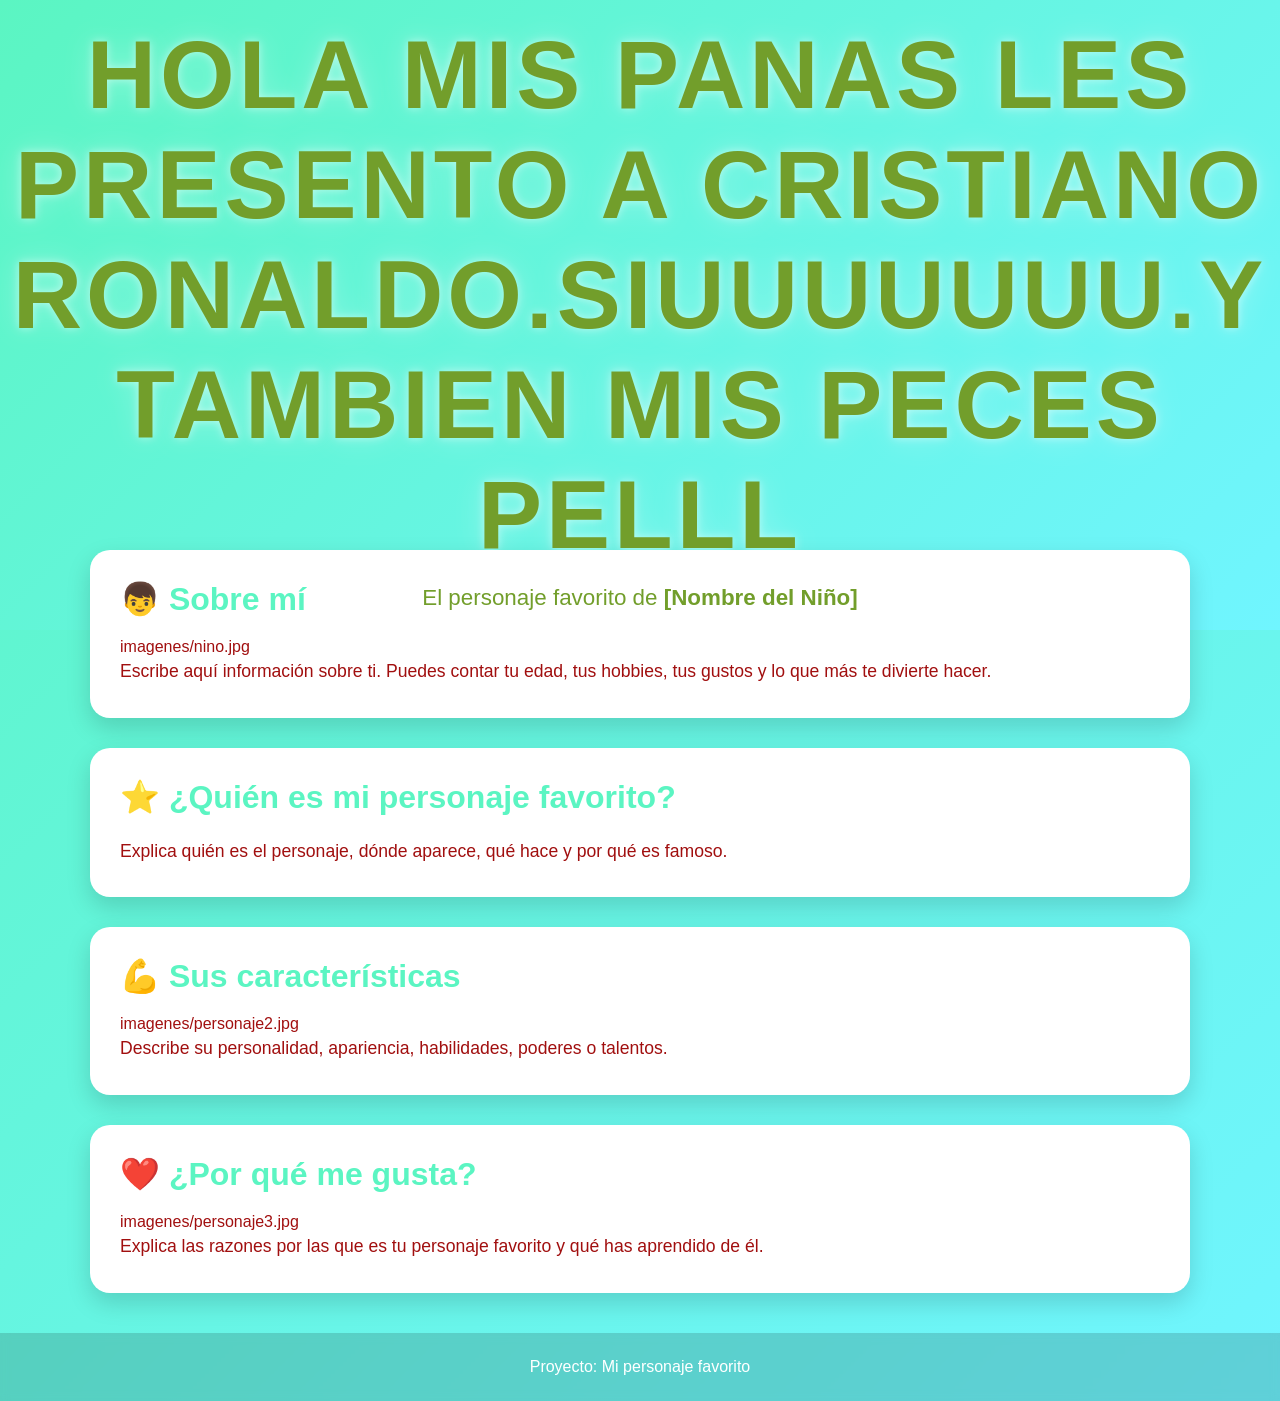
<file: docs/personajeFavorito/index.html>
<!DOCTYPE html>
<html lang="es">

<head>
    <meta charset="UTF-8">
    <meta name="viewport" content="width=device-width, initial-scale=1.0">
    <title>[Nombre del Personaje]</title>
    <link rel="stylesheet" href="style.css">
</head>

<body>

    <header class="hero">
        <div class="hero-content">
            <h1>hola mis panas les presento a cristiano ronaldo.siuuuuuuu.y tambien mis peces

    pelll
            </h1>
            <p>El personaje favorito de <strong>[Nombre del Niño]</strong></p>
        </div>
    </header>

    <main>

        <section class="card">
            <h2>👦 Sobre mí</h2>
            imagenes/nino.jpg

            <p>
                Escribe aquí información sobre ti.
                Puedes contar tu edad, tus hobbies,
                tus gustos y lo que más te divierte hacer.
            </p>
        </section>

        <section class="card">
            <h2>⭐ ¿Quién es mi personaje favorito?</h2>
    




            <p>
                Explica quién es el personaje, dónde aparece,
                qué hace y por qué es famoso.
            </p>
        </section>

        <section class="card">
            <h2>💪 Sus características</h2>
            imagenes/personaje2.jpg

            <p>
                Describe su personalidad, apariencia,
                habilidades, poderes o talentos.
            </p>
        </section>

        <section class="card">
            <h2>❤️ ¿Por qué me gusta?</h2>
            imagenes/personaje3.jpg

            <p>
                Explica las razones por las que es tu personaje favorito
                y qué has aprendido de él.
            </p>
        </section>

    </main>

    <footer>
        <p>Proyecto: Mi personaje favorito</p>
    </footer>

</body>

</html>
</file>
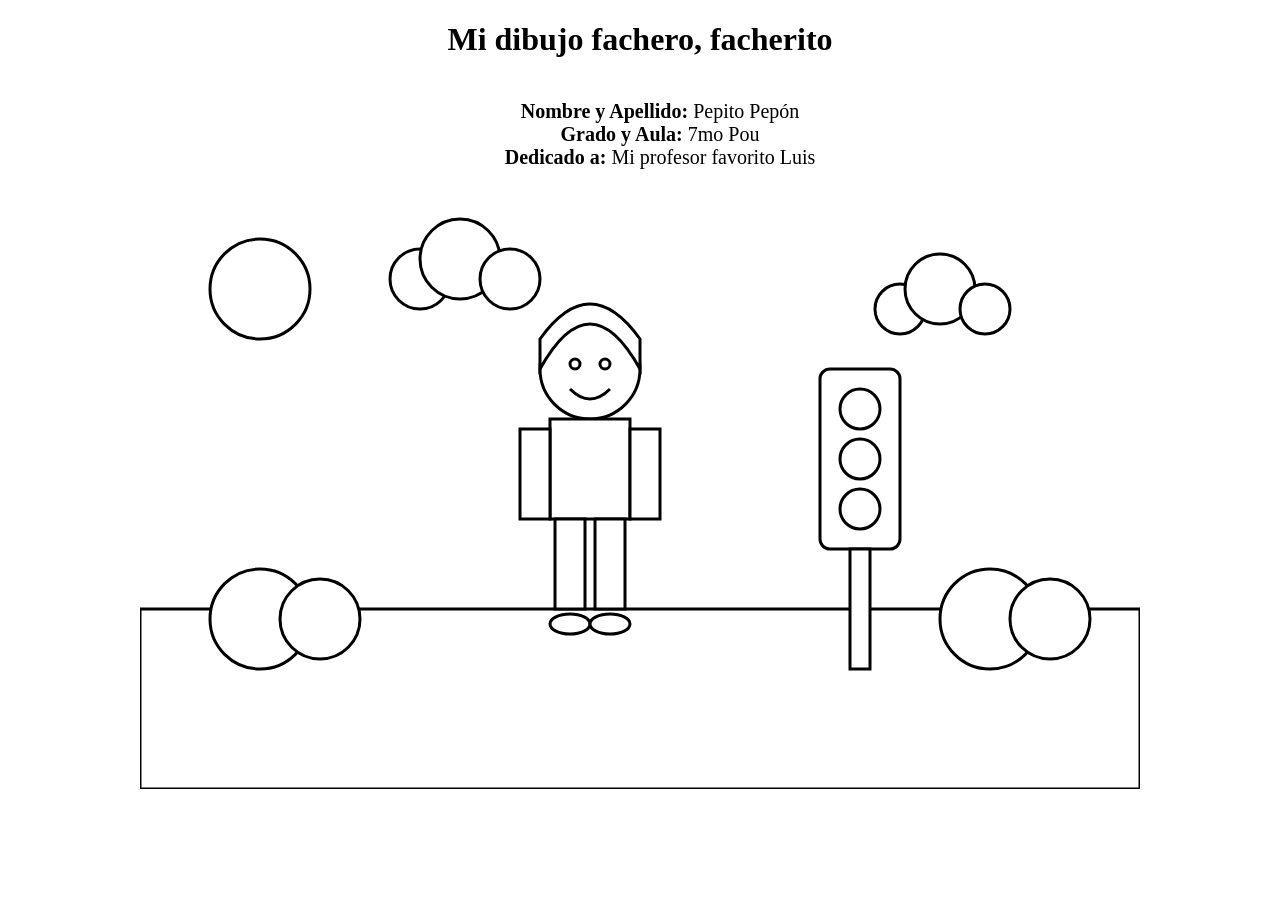
<file: docs/semaforoRGB/index.html>
<!DOCTYPE html>
<html lang="es">
<head>
    <meta charset="UTF-8">
    <title>Dibujo para colorear</title>
    <link rel="stylesheet" href="estilos.css">
</head>
<body>
<h1>Mi dibujo fachero, facherito</h1>
<ul>
  <li><strong>Nombre y Apellido:</strong> Pepito Pepón</li>
  <li><strong>Grado y Aula:</strong> 7mo Pou</li>
  <li><strong>Dedicado a:</strong> Mi profesor favorito Luis</li>
</ul>
<svg viewBox="0 0 1000 600" class="dibujo cielo">

    <!-- Sol -->
    <circle class="sol" cx="120" cy="100" r="50"/>

    <!-- Nubes -->
    <g class="nube">
        <circle class="nube-cuerpo" cx="280" cy="90" r="30"/>
        <circle class="nube-cuerpo" cx="320" cy="70" r="40"/>
        <circle class="nube-cuerpo" cx="370" cy="90" r="30"/>
    </g>

    <g class="nube">
        <circle class="nube-cuerpo" cx="760" cy="120" r="25"/>
        <circle class="nube-cuerpo" cx="800" cy="100" r="35"/>
        <circle class="nube-cuerpo" cx="845" cy="120" r="25"/>
    </g>

    <!-- Césped -->
    <rect class="cesped" x="0" y="420" width="1000" height="180"/>

    <!-- Arbustos -->
    <circle class="arbusto" cx="120" cy="430" r="50"/>
    <circle class="arbusto" cx="180" cy="430" r="40"/>

    <circle class="arbusto" cx="850" cy="430" r="50"/>
    <circle class="arbusto" cx="910" cy="430" r="40"/>

    <!-- Semáforo -->
    <g class="semaforo">

        <rect class="cuerpo-semaforo"
              x="680"
              y="180"
              width="80"
              height="180"
              rx="10"/>

        <circle class="luz-roja"
                cx="720"
                cy="220"
                r="20"/>

        <circle class="luz-amarilla"
                cx="720"
                cy="270"
                r="20"/>

        <circle class="luz-verde"
                cx="720"
                cy="320"
                r="20"/>

        <rect class="palo-semaforo"
              x="710"
              y="360"
              width="20"
              height="120"/>

    </g>

    <!-- Persona -->

    <!-- Cabeza -->
    <circle class="piel"
            cx="450"
            cy="180"
            r="50"/>

    <!-- Cabello -->
    <path class="cabello"
          d="M400 180
             Q450 90 500 180
             L500 150
             Q450 80 400 150 Z"/>

    <!-- Ojos -->
    <circle class="ojo"
            cx="435"
            cy="175"
            r="5"/>

    <circle class="ojo"
            cx="465"
            cy="175"
            r="5"/>

    <!-- Sonrisa -->
    <path class="boca"
          d="M430 200 Q450 220 470 200"/>

    <!-- Polo -->
    <rect class="polo"
          x="410"
          y="230"
          width="80"
          height="100"/>

    <!-- Brazos -->
    <rect class="piel"
          x="380"
          y="240"
          width="30"
          height="90"/>

    <rect class="piel"
          x="490"
          y="240"
          width="30"
          height="90"/>

    <!-- Pantalón -->
    <rect class="pantalon"
          x="415"
          y="330"
          width="30"
          height="90"/>

    <rect class="pantalon"
          x="455"
          y="330"
          width="30"
          height="90"/>

    <!-- Zapatos -->
    <ellipse class="zapato"
             cx="430"
             cy="435"
             rx="20"
             ry="10"/>

    <ellipse class="zapato"
             cx="470"
             cy="435"
             rx="20"
             ry="10"/>

</svg>

</body>
</html>
</file>
<file: docs/personajeFavorito/style.css>
/*======================================
  PALETA DE COLORES
======================================*/
:root {
    --color-primario: #5bf5c2;
    --color-secundario: #70f5ff;
}

/*======================================
  CONFIGURACIÓN GENERAL
======================================*/
* {
    margin: 0;
    padding: 0;
    box-sizing: border-box;
}

body {
    font-family: "Segoe UI", Arial, sans-serif;

    background: linear-gradient(
        135deg,
        var(--color-primario),
        var(--color-secundario)
    );

    min-height: 100vh;
    color: #a10f0f;
}

/*======================================
  HERO
======================================*/
.hero {
    height: 70vh;

    display: flex;
    justify-content: center;
    align-items: center;

    text-align: center;

    background: linear-gradient(
        135deg,
        var(--color-primario),
        var(--color-secundario)
    );

    color: rgb(114, 158, 43);
}

.hero-content {
    animation: aparecer 1.5s ease;
}

.hero h1 {
    font-size: clamp(3rem, 8vw, 6rem);
    letter-spacing: 4px;
    text-transform: uppercase;

    text-shadow:
        0 0 10px rgba(255,255,255,.5),
        0 0 30px rgba(255,255,255,.3);

    animation: flotar 3s ease-in-out infinite;
}

.hero p {
    font-size: 1.4rem;
    margin-top: 15px;
}

/*======================================
  CONTENEDOR
======================================*/
main {
    width: 90%;
    max-width: 1100px;

    margin: -80px auto 40px;
}

/*======================================
  TARJETAS
======================================*/
.card {
    background: white;

    margin-bottom: 30px;
    padding: 30px;

    border-radius: 20px;

    box-shadow: 0 10px 25px rgba(0,0,0,.15);

    transition: .3s;
}

.card:hover {
    transform: translateY(-8px);
}

.card h2 {
    color: var(--color-primario);
    margin-bottom: 20px;
    font-size: 2rem;
}

.card img {
    width: 100%;
    max-width: 450px;

    display: block;
    margin: 20px auto;

    border-radius: 15px;

    transition: .4s;
}

.card img:hover {
    transform: scale(1.05);
}

.card p {
    font-size: 1.1rem;
    line-height: 1.8;
}

/*======================================
  FOOTER
======================================*/
footer {
    text-align: center;

    padding: 25px;

    color: white;

    background: rgba(0,0,0,.15);

    backdrop-filter: blur(5px);
}

/*======================================
  ANIMACIONES
======================================*/
@keyframes aparecer {
    from {
        opacity: 0;
        transform: translateY(40px);
    }

    to {
        opacity: 1;
        transform: translateY(0);
    }
}

@keyframes flotar {
    0% {
        transform: translateY(0);
    }

    50% {
        transform: translateY(-10px);
    }

    100% {
        transform: translateY(0);
    }
}

/*======================================
  RESPONSIVE
======================================*/
@media (max-width: 768px) {

    .hero {
        height: 55vh;
    }

    .hero p {
        font-size: 1rem;
    }

    .card {
        padding: 20px;
    }

    .card h2 {
        font-size: 1.5rem;
    }
}
</file>
<file: docs/semaforoRGB/estilos.css>
body{
    margin:0;
    display:flex;
    justify-content:center;
    background:white;
    flex-direction: column;
    align-items: center;

}
h1 {
  text-align: center;
}
ul {
  list-style-type: none;
  display: flex;
  flex-direction: column;
  align-items: center;
  font-size: 20px;
}
.dibujo{
    width:1000px;
}

.cielo,
.sol,
.nube-cuerpo,
.cesped,
.arbusto,
.cuerpo-semaforo,
.luz-roja,
.luz-amarilla,
.luz-verde,
.palo-semaforo,
.piel,
.cabello,
.ojo,
.polo,
.pantalon,
.zapato{
    fill:white;
    stroke:black;
    stroke-width:3;
}
</file>
